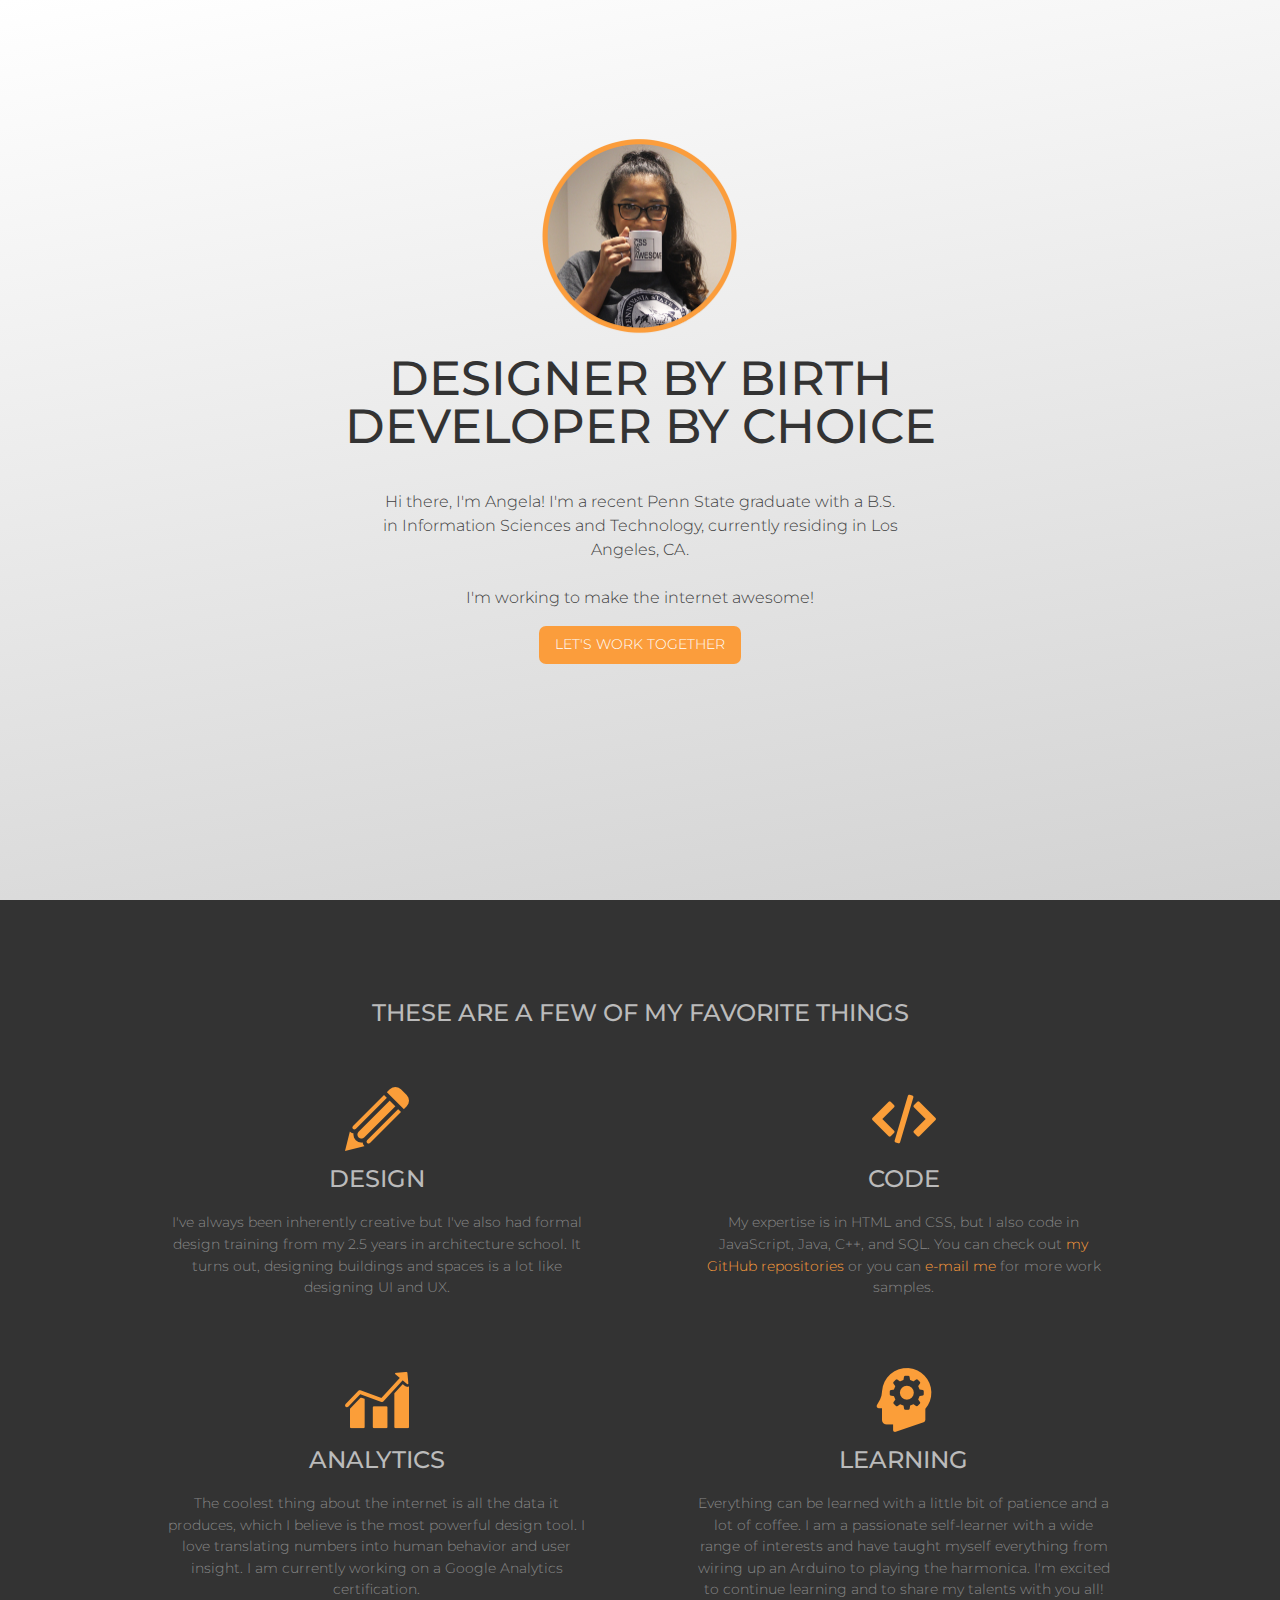
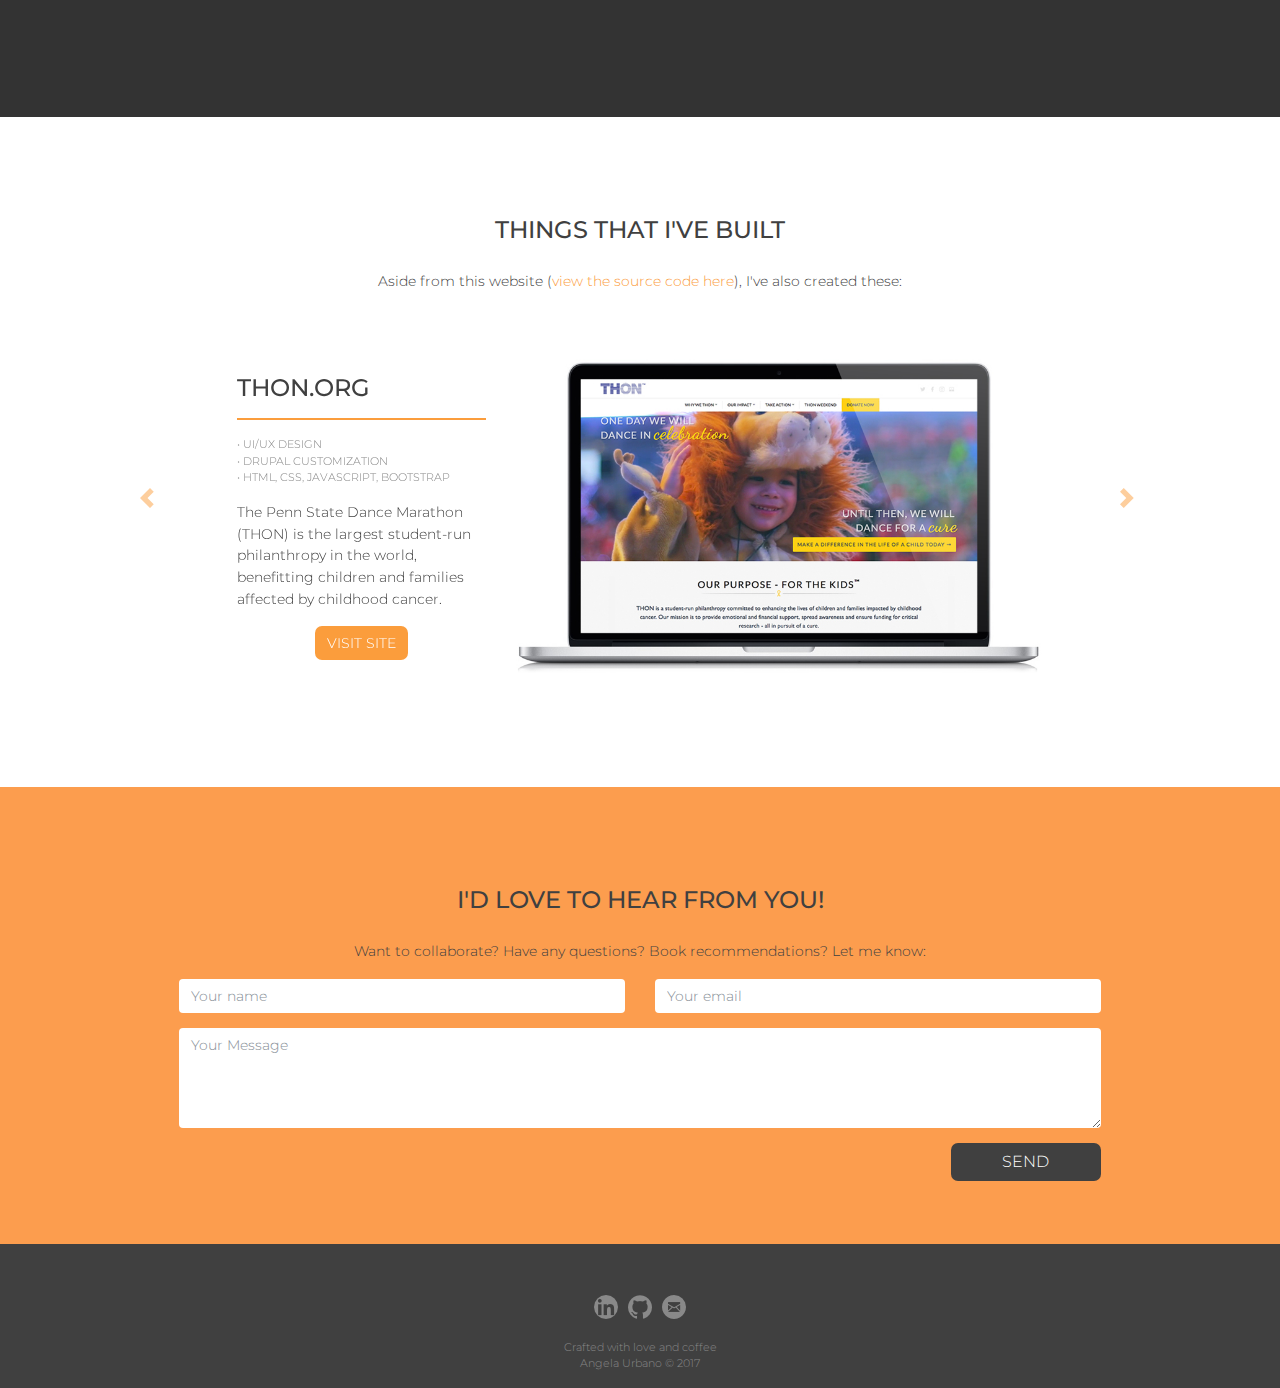
<file: index.html>
<!DOCTYPE html>
<html lang="en">
<head>
    <meta charset="UTF-8">
    <title>Angela Urbano | Designer and Developer</title>
    <link rel="stylesheet" type="text/css" href="css/angelaurbano2017.css">
    <link href="https://fonts.googleapis.com/css?family=Montserrat:300,400,700" rel="stylesheet">
    <link rel="stylesheet" type="text/css" href="css/bootstrap.css">
    <link rel="stylesheet" type="text/css" href="css/bootstrap-grid.css">
    <link rel="stylesheet" type="text/css" href="css/bootstrap-reboot.css">
    <script>
        (function(i,s,o,g,r,a,m){i['GoogleAnalyticsObject']=r;i[r]=i[r]||function(){
                (i[r].q=i[r].q||[]).push(arguments)},i[r].l=1*new Date();a=s.createElement(o),
            m=s.getElementsByTagName(o)[0];a.async=1;a.src=g;m.parentNode.insertBefore(a,m)
        })(window,document,'script','https://www.google-analytics.com/analytics.js','ga');

        ga('create', 'UA-106337494-1', 'auto');
        ga('send', 'pageview');

    </script>
</head>
<body>
    <!--Begin Hero Section-->
    <div class="hero-full-height" id="hero-background">
        <div class="wrapper">
            <div class="row align-items-center" style="height: 100vh;">
                <div class="col align-self-center">
                    <div class="row justify-content-center">
                        <img src="css/avatar-2.png" style="width: 200px; height: 100%; margin-bottom: 1em;">
                    </div>
                    <h1 id="hero-title">
                        Designer by birth
                        <br>
                        Developer by choice
                    </h1>
                    <div class="row justify-content-center">
                            <p id="hero-intro">
                                Hi there, I'm Angela! I'm a recent Penn State graduate with a B.S. in Information Sciences and Technology, currently residing in Los Angeles, CA.
                                <br>
                                <br>
                                I'm working to make the internet awesome!
                            </p>
                    </div>
                    <div class="row justify-content-center" style="padding-bottom: 100px;">
                        <a href="#contact-section"><button type="button" class="btn btn-primary btn-lg" id="button-override">Let's Work Together</button></a>
                    </div>
                </div>
            </div>
        </div>
    </div>
    <!--Begin Summary Section-->
    <div id="summary">
        <div class="wrapper">
            <div class="row justify-content-center">
                <h1 class="block-title">These are a few of my favorite things</h1>
            </div>
            <div class="row justify-content-center">
                <div class="col-lg-6 summary-block">
                    <img class="summary-icon" src="Media/design.png">
                    <h1 class="block-title">Design</h1>
                    <p class="block-detail" id="summary-detail">I've always been inherently creative but I've also had formal design training from my 2.5 years in architecture school. It turns out, designing buildings and spaces is a lot like designing UI and UX.</p>
                </div>
                <div class="col-lg-6 summary-block">
                    <img class="summary-icon" src="Media/code.png">
                    <h1 class="block-title">Code</h1>
                    <p class="block-detail" id="summary-detail">
                        My expertise is in HTML and CSS, but I also code in JavaScript, Java, C++, and SQL. You can check out <a href="https://github.com/TheAngelaUrbano" target="_blank">my GitHub repositories</a> or you can <a href="#contact-section">e-mail me</a> for more work samples.
                    </p>
                </div>
            </div>
            <div class="row justify-content-center">
                <div class="col-lg-6 summary-block">
                    <img class="summary-icon" src="Media/analytics.png">
                    <h1 class="block-title">Analytics</h1>
                    <p class="block-detail" id="summary-detail">The coolest thing about the internet is all the data it produces, which I believe is the most powerful design tool. I love translating numbers into human behavior and user insight. I am currently working on a Google Analytics certification.</p>
                </div>
                <div class="col-lg-6 summary-block">
                    <img class="summary-icon" src="Media/learning.png">
                    <h1 class="block-title">Learning</h1>
                    <p class="block-detail" id="summary-detail">Everything can be learned with a little bit of patience and a lot of coffee. I am a passionate self-learner with a wide range of interests and have taught myself everything from wiring up an Arduino to playing the harmonica. I'm excited to continue learning and to share my talents with you all!</p>
                </div>
            </div>
        </div>
    </div>
    <!--Begin Work Sample Section-->
    <div id="work-sample">
            <div class="row justify-content-center">
                <h1 class="block-title">Things that I've built</h1>
            </div>
            <div class="row justify-content-center">
                <p class="block-detail" id="work-detail">Aside from this website (<a href="https://github.com/TheAngelaUrbano/Portfolio_2017" target="_blank">view the source code here</a>), I've also created these:</p>
            </div>
        <!--Begin carousel-->
        <div id="myCarousel" class="carousel slide bg-inverse" data-ride="carousel" data-interval="false">
            <!--TODO: CHANGE INDICATORS TO CIRLCES
            <ol class="carousel-indicators">
                <li data-target="#myCarousel" data-slide-to="0" class="active"></li>
                <li data-target="#myCarousel" data-slide-to="1"></li>
                <li data-target="#myCarousel" data-slide-to="2"></li>
            </ol>
            -->
            <div class="carousel-inner" role="listbox">
                <div class="carousel-item active">
                    <div class="work-block">
                        <div class="row">
                            <div class="col-lg-4 align-content-center">
                                <h1 class="work-title">Thon.org</h1>
                                <hr class="project-title-hr">
                                <p class="work-summary">• UI/UX Design<br>
                                    • Drupal Customization <br>
                                    • HTML, CSS, JavaScript, Bootstrap</p>
                                <p class="work-detail">
                                    The Penn State Dance Marathon (THON) is the largest student-run philanthropy in the world, benefitting children and families affected by childhood cancer.
                                </p>
                                <div class="row justify-content-center">
                                    <a href="http://thon.org" target="_blank"><button type="button" class="btn btn-primary" id="work-button">Visit Site</button></a>
                                </div>
                            </div>
                            <div class="col-lg-8 align-content-center">
                                <img class="img-full-width" src="Media/thorg-glare-4.jpg">
                            </div>
                        </div>
                    </div>
                </div>
                <div class="carousel-item">
                    <div class="work-block">
                        <div class="row">
                            <div class="col-lg-4 align-content-center">
                                <h1 class="work-title">Design Work</h1>
                                <hr class="project-title-hr">
                                <p class="work-summary">• Photoshop, Illustrator<br>
                                    • Adobe XD <br>
                                    • Hand sketches</p>
                                <p class="work-detail">
                                    Wireframes, graphics, and miscellaneous design work from previous internships and projects.
                                </p>
                                <div class="row justify-content-center">
                                    <a href="https://www.behance.net/theangelaurbano" target="_blank"><button type="button" class="btn btn-primary" id="work-button">View Gallery</button></a>
                                </div>
                            </div>
                            <div class="col-lg-8 align-content-center">
                                <img class="img-full-width" src="Media/design_work.jpg">
                            </div>
                        </div>
                    </div>
                </div>
                <div class="carousel-item">
                    <div class="work-block">
                        <div class="row">
                            <div class="col-lg-4 align-content-center">
                                <h1 class="work-title">Code</h1>
                                <hr class="project-title-hr">
                                <p class="work-summary" style="text-transform: none !important;">Note: Per academic integrity policy, I am unable to publish most of my programming work, but please send me a message if you'd like to see more work samples.
                                <p class="work-detail">
                                    Projects written in Java, C++, HTML/CSS, and Processing
                                </p>
                                <div class="row justify-content-center">
                                    <a href="https://github.com/TheAngelaUrbano" target="_blank"><button type="button" class="btn btn-primary" id="work-button">Visit GitHub</button></a>
                                </div>
                            </div>
                            <div class="col-lg-8 align-content-center">
                                <img style="max-width: 85%; float: right;" src="Media/brackets.png">
                            </div>
                        </div>
                    </div>
                </div>
            </div>
            <a class="carousel-control-prev" href="#myCarousel" role="button" data-slide="prev">
                <span class="carousel-control-prev-icon" aria-hidden="true"></span>
                <span class="sr-only">Previous</span>
            </a>
            <a class="carousel-control-next" href="#myCarousel" role="button" data-slide="next">
                <span class="carousel-control-next-icon" aria-hidden="true"></span>
                <span class="sr-only">Next</span>
            </a>
        </div>
    </div>
    <!--Begin Contact Section-->
    <div id="contact-section">
        <div class="wrapper">
            <div class="row justify-content-center">
                <h1 class="block-title">I'd love to hear from you!</h1>
            </div>
            <div class="row justify-content-center">
                <p class="block-detail">Want to collaborate? Have any questions? Book recommendations? Let me know:</p>
            </div>
            <form method="POST" id="form-margin" action="https://formspree.io/theangelaurbano@gmail.com">
                <div class="form-group">
                    <div class="row">
                        <div class="col-lg-6">
                            <input type="name" class="form-control form-override" name="name" placeholder="Your name">
                        </div>
                        <div class="col-lg-6">
                            <input type="email" class="form-control form-override" name="email" placeholder="Your email">
                        </div>
                    </div>
                    <textarea name="message" class="form-control form-override" id="form-message" placeholder="Your Message"></textarea>
                    <button type="submit" class="btn btn-primary" id="send">Send</button>
                </div>
            </form>
        </div>
    </div>
    <!--Begin Footer Section-->
    <div id="footer-section">
        <div class="wrapper">
            <div class="row justify-content-center" id="social-media">
                <a href="https://www.linkedin.com/in/urbanoangela/" target="_blank"><img class="icon" src="Media/icon-linkedin.png"></a>
                <a href="https://github.com/TheAngelaUrbano" target="_blank"><img class="icon" src="Media/icon-github.png"></a>
                <a href="mailto:hello@angelaurbano.com"><img class="icon" src="Media/icon-email.png"></a>
            </div>
            <div class="row justify-content-center">
                <p class="block-detail" id="footer-text">
                    Crafted with love and coffee
                    <br>
                    Angela Urbano © 2017
                </p>
            </div>
        </div>
    </div>
    <script src="https://ajax.googleapis.com/ajax/libs/jquery/3.2.1/jquery.min.js"></script>
    <script src="angelaurbano2017.js"></script>
    <script src="bootstrap.js"></script>
</body>
</html>
</file>
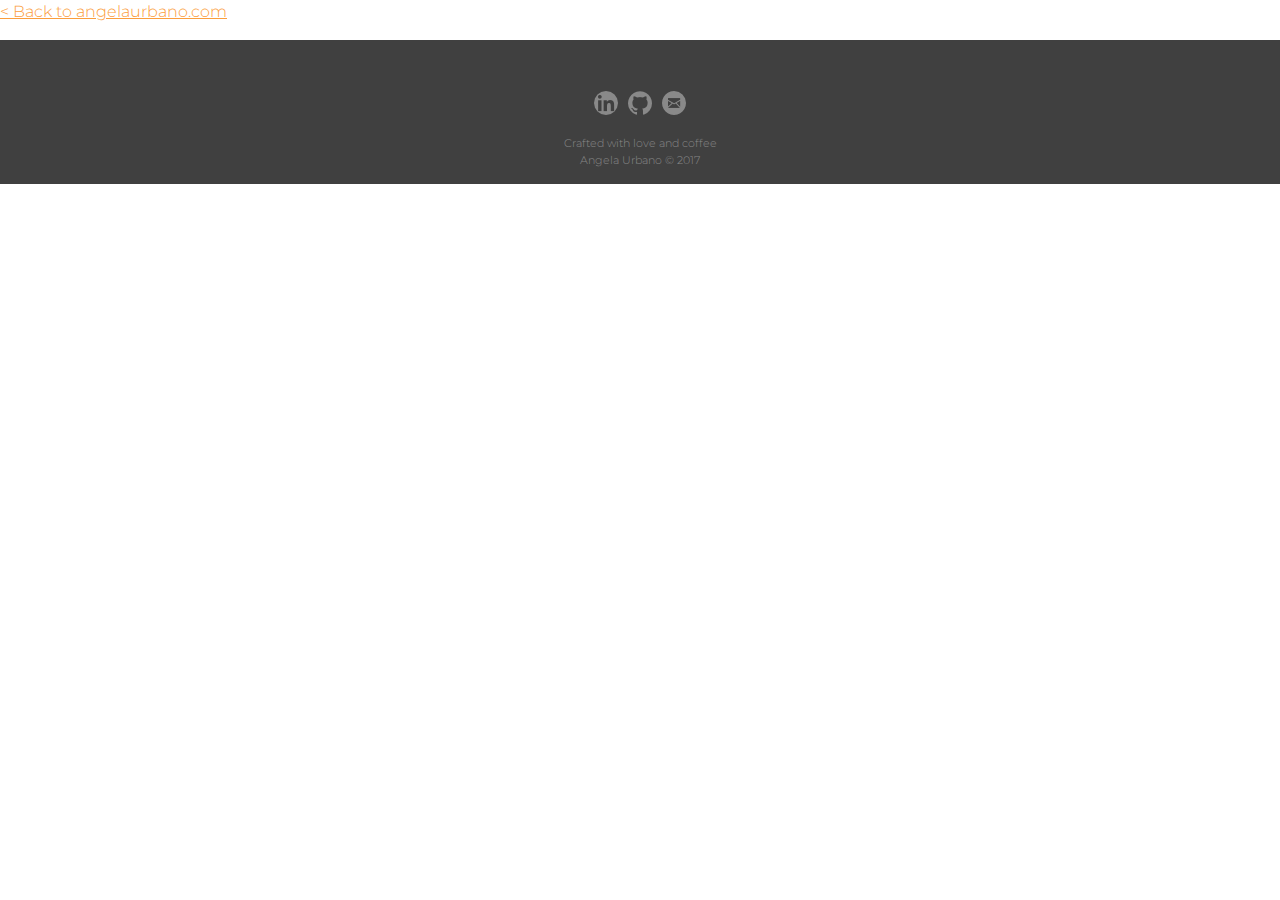
<file: gallery.html>
<!DOCTYPE html>
<html lang="en">
<head>
    <meta charset="UTF-8">
    <title>Angela Urbano | Gallery</title>
    <link rel="stylesheet" type="text/css" href="css/angelaurbano2017.css">
    <link href="https://fonts.googleapis.com/css?family=Montserrat:300,400,700" rel="stylesheet">
    <link rel="stylesheet" type="text/css" href="css/bootstrap.css">
    <link rel="stylesheet" type="text/css" href="css/bootstrap-grid.css">
    <link rel="stylesheet" type="text/css" href="css/bootstrap-reboot.css">
</head>
<body>
    <!--Begin Navigation-->
    <div class="navigation">
        <a href="index.html"><p>< Back to angelaurbano.com</p>

    </div>
    </div>
    <!--Begin Footer Section-->
    <div id="footer-section">
        <div class="wrapper">
            <div class="row justify-content-center" id="social-media">
                <a href="https://www.linkedin.com/in/urbanoangela/" target="_blank"><img class="icon" src="Media/icon-linkedin.png"></a>
                <a href="https://github.com/TheAngelaUrbano" target="_blank"><img class="icon" src="Media/icon-github.png"></a>
                <a href="mailto:hello@angelaurbano.com"><img class="icon" src="Media/icon-email.png"></a>
            </div>
            <div class="row justify-content-center">
                <p class="block-detail" id="footer-text">
                    Crafted with love and coffee
                    <br>
                    Angela Urbano © 2017
                </p>
            </div>
        </div>
    </div>
    <script src="https://ajax.googleapis.com/ajax/libs/jquery/3.2.1/jquery.min.js"></script>
    <script src="angelaurbano2017.js"></script>
    <script src="bootstrap.js"></script>
</body>
</html>
</file>
<file: css/angelaurbano2017.css>
/*Bootstrap Overrides*/
html {
    font-family: 'Montserrat', sans-serif;
}
p, h1, h2, h3, h4, h5, li {
    font-family: 'Montserrat', sans-serif !important;
}
p {
    font-weight: 300;
}
a {
    color: #fb9d3c !important;
}
.wrapper {
    margin-left: 10%;
    margin-right: 10%;
}
#button-override {
    font-family: 'Montserrat', sans-serif;
    font-weight: 300;
    font-size: .9em;
    text-transform: uppercase;
    border: none;
    border-radius: 7px;
}
#button-override:hover {
    padding-left: 30px;
    padding-right: 30px;
    border-radius: 25px;
}
.form-override {
    border: none !important;
    margin-bottom: 15px;
    font-family: 'Montserrat', sans-serif;
    font-size: .9rem !important;
    font-weight: 300;
    color: #404040;
}
.img-full-width {
    width: 100%;
}
/*Typography*/
.block-title {
    text-transform: uppercase;
    text-align: center;
    font-size: 1.5em;
}
.block-detail {
    text-align: center;
    font-size: .9em;
    margin-top: 20px;
}
/*Hero Section*/
.hero-full-height {
    height:100vh;
    background-repeat: no-repeat;
    background-size: cover !important;
}
#hero-background{
    background: linear-gradient(-10deg, rgb(210, 210, 210), rgb(255, 255, 255)),     rgb(255, 255, 255);
    image-rendering: -webkit-optimize-contrast;
}
#hero-title {
    text-transform: uppercase;
    text-align: center;
    line-height: 1em;
    font-size: 3rem;
    color: #333333;
}
#hero-intro {
    text-align: center;
    width: 50%;
    margin-top: 2em;
    color: #404040;
}
/*Summary*/
#summary {
    padding-top: 100px;
    padding-bottom: 100px;
    background-color: #333333;
    color: #bbbbbb;
}
.summary-block {
    padding-left: 5% !important;
    padding-right: 5% !important;
    text-align: center;
    margin-top: 5%;
}
#summary-detail {
    color: #888888;
}
.summary-icon {
    height: 64px;
    margin-bottom: 15px;
}
/*Work Sample*/
#work-sample {
    padding-top: 100px;
    padding-bottom: 100px;
    margin-left: 5%;
    margin-right: 5%;
    background-color: white;
    color: #404040;
}
.work-block {
    padding-top: 50px;
    padding-left: 15%;
    padding-right: 15%;
}
.work-title {
    font-size: 1.5em;
    color: #404040;
    text-align: left;
    text-transform: uppercase;
}
.work-detail {
    text-align: left;
    font-size: .9em;
    color: #404040;
}
.work-summary {
    text-transform: uppercase;
    font-size: .7em;
    color: #888888;
}
#work-button {
    font-family: 'Montserrat', sans-serif;
    font-weight: 300;
    font-size: .9em;
    text-transform: uppercase;
    border: none;
    border-radius: 7px;
    margin-bottom: 10px;
}
#work-button:hover {
    padding-left: 25px;
    padding-right: 25px;
    border-radius: 25px;
}
#work-note {
    font-size: .6rem;
}
/*Contact*/
#contact-section {
    padding-top: 100px;
    padding-bottom: 100px;
    background-color: #fc9d4e;
    color: #404040;
}
#form-margin {
    margin-left: 5%;
    margin-right: 5%;
}
#form-message {
    height: 100px;
}
#send {
    font-family: 'Montserrat', sans-serif;
    font-weight: 300;
    text-transform: uppercase;
    background: #404040;
    float: right;
    width: 150px;
    border-radius: 7px;
}
#send:hover {
    background: #333333;
    width: 180px;
    border-radius: 25px;
}
/*Footer*/
#footer-section {
    background: #404040;
    color: #888888;
}
#footer-text{
    font-size: .7rem;
}
#social-media {
    padding-top: 50px;
}
.icon {
    margin-left: 5px;
    margin-right: 5px;
}
/*Gallery*/

/*THORG*/
#thorg-intro {
    background-color: white;
    padding-top: 50px;
    padding-bottom: 50px;
}
#project-title {
    text-transform: uppercase;
    text-align: left;
    font-size: 2em;
    color: #404040;
}
#project-date {
    font-size: .9em;
    color: #888888;
}
.project-title-hr {
    border-top: 2px solid #fb9d3c;
}
.project-detail
{
    color: #404040;
    font-size: .9em;
}
</file>
